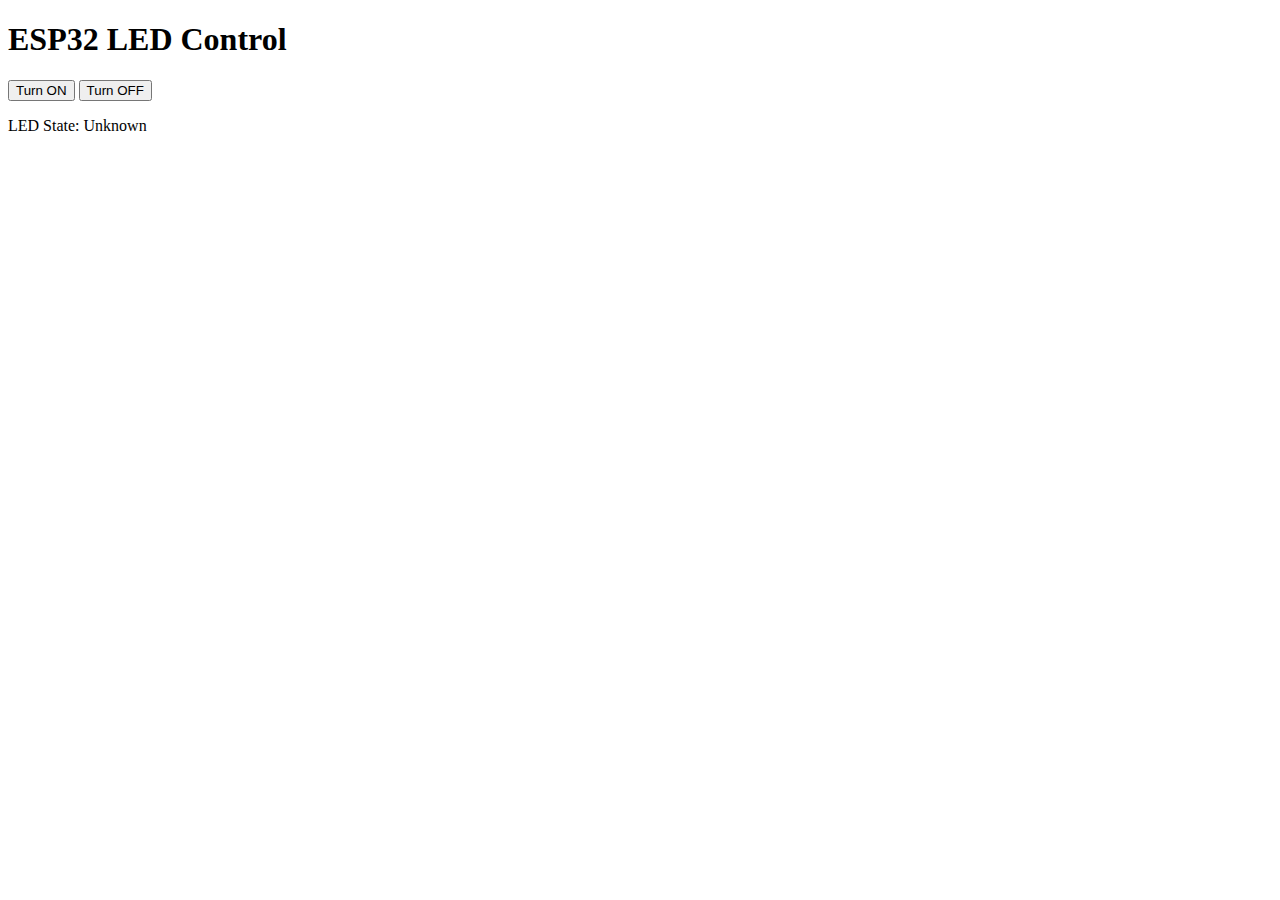
<file: index.html>
<!DOCTYPE html>
<html lang="en">
<head>
    <meta charset="UTF-8">
    <meta name="viewport" content="width=device-width, initial-scale=1.0">
    <title>ESP32 LED Control</title>
</head>
<body>
    <h1>ESP32 LED Control</h1>
    <button onclick="toggleLED('on')">Turn ON</button>
    <button onclick="toggleLED('off')">Turn OFF</button>
    <p>LED State: <span id="ledState">Unknown</span></p>

    <script>
        const esp32IP = 'http://192.168.1.17'; // Replace with your ESP32 IP address

        function toggleLED(state) {
            fetch(`${esp32IP}/${state}`)
                .then(response => response.text())
                .then(data => {
                    console.log(data);
                    document.getElementById('ledState').textContent = data;
                })
                .catch(error => console.error('Error:', error));
        }

        // Fetch the current LED state on page load
        fetch(`${esp32IP}/state`)
            .then(response => response.text())
            .then(data => {
                document.getElementById('ledState').textContent = data;
            })
            .catch(error => console.error('Error:', error));
    </script>
</body>
</html>
</file>
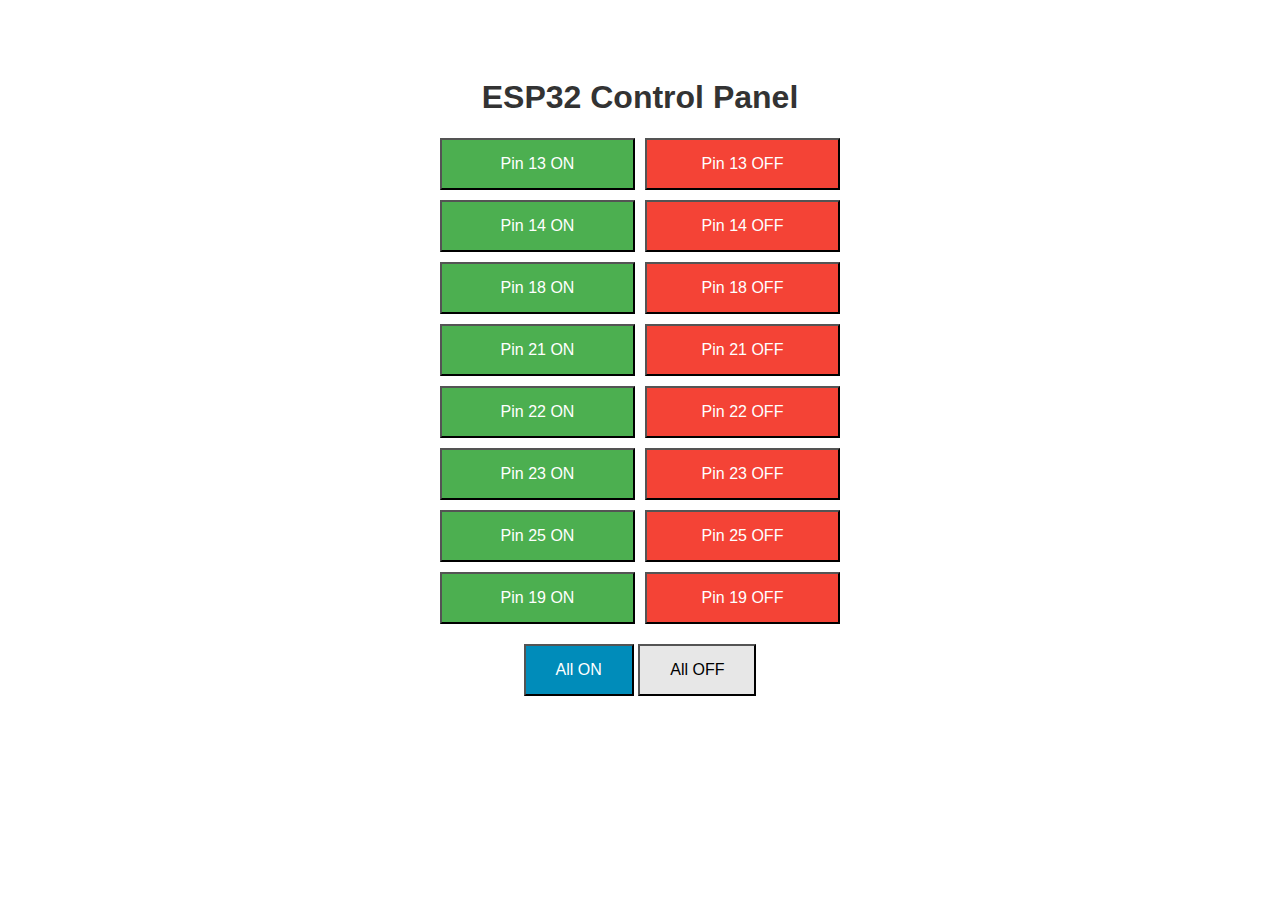
<file: FrontEnd/index.html>
<!DOCTYPE html>
<html lang="en">
<head>
    <meta charset="UTF-8">
    <meta name="viewport" content="width=device-width, initial-scale=1.0">
    <title>ESP32 Control Panel</title>
    <link rel="stylesheet" href="style.css">
</head>
<body>
    <h1>ESP32 Control Panel</h1>

    <div class="buttons">
        <button class="on" onclick="togglePin(13, 'on')">Pin 13 ON</button>
        <button class="off" onclick="togglePin(13, 'off')">Pin 13 OFF</button>
        <button class="on" onclick="togglePin(14, 'on')">Pin 14 ON</button>
        <button class="off" onclick="togglePin(14, 'off')">Pin 14 OFF</button>
        <button class="on" onclick="togglePin(18, 'on')">Pin 18 ON</button>
        <button class="off" onclick="togglePin(18, 'off')">Pin 18 OFF</button>
        <button class="on" onclick="togglePin(21, 'on')">Pin 21 ON</button>
        <button class="off" onclick="togglePin(21, 'off')">Pin 21 OFF</button>
        <button class="on" onclick="togglePin(22, 'on')">Pin 22 ON</button>
        <button class="off" onclick="togglePin(22, 'off')">Pin 22 OFF</button>
        <button class="on" onclick="togglePin(23, 'on')">Pin 23 ON</button>
        <button class="off" onclick="togglePin(23, 'off')">Pin 23 OFF</button>
        <button class="on" onclick="togglePin(25, 'on')">Pin 25 ON</button>
        <button class="off" onclick="togglePin(25, 'off')">Pin 25 OFF</button>
        <button class="on" onclick="togglePin(19, 'on')">Pin 19 ON</button>
        <button class="off" onclick="togglePin(19, 'off')">Pin 19 OFF</button>
    </div>

    <div class="all-buttons">
        <button class="all-on" onclick="toggleAll('on')">All ON</button>
        <button class="all-off" onclick="toggleAll('off')">All OFF</button>
    </div>

    <script src="script.js"></script>
</body>
</html>
</file>
<file: FrontEnd/style.css>
body {
    font-family: Arial, sans-serif;
    text-align: center;
    padding: 50px;
}

h1 {
    color: #333;
}

.buttons {
    display: grid;
    grid-template-columns: repeat(2, 1fr);
    gap: 10px;
    max-width: 400px;
    margin: 0 auto;
}

.all-buttons {
    margin-top: 20px;
}

button {
    padding: 15px 30px;
    font-size: 16px;
    cursor: pointer;
}

.on {
    background-color: #4CAF50;
    color: white;
}

.off {
    background-color: #f44336;
    color: white;
}

.all-on {
    background-color: #008CBA;
    color: white;
}

.all-off {
    background-color: #e7e7e7;
    color: black;
}
</file>
